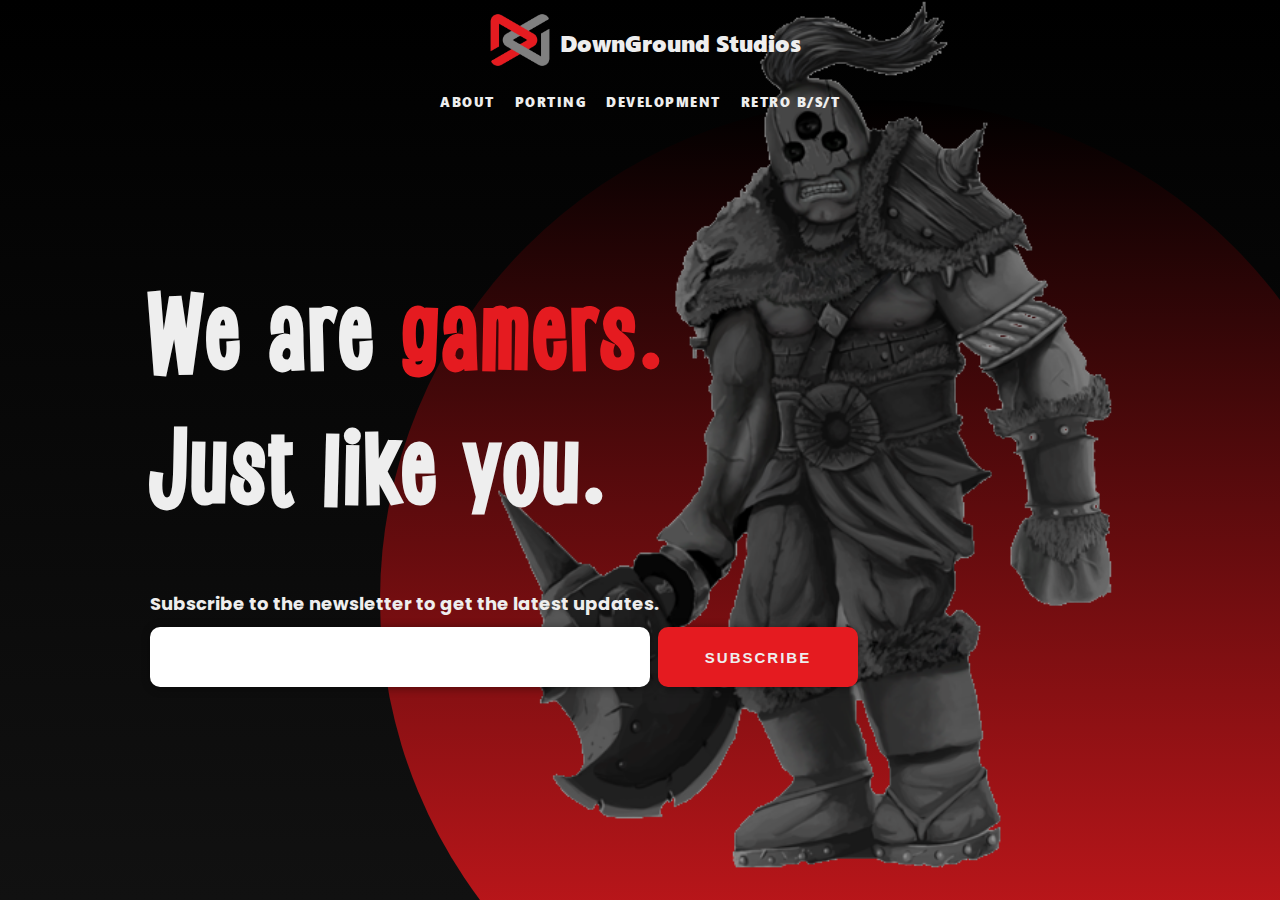
<file: index.html>
<!DOCTYPE html>
<html lang="en">
  <head>
    <meta charset="UTF-8" />
    <meta http-equiv="X-UA-Compatible" content="IE=edge" />
    <meta name="viewport" content="width=device-width, initial-scale=1.0" />
    <title>DownGround Studios</title>
    <link rel="stylesheet" href="style.css" />
    <link rel="shortcut icon" href="./favicon.png" type="image/x-icon">
    <link
      rel="stylesheet"
      href="https://cdnjs.cloudflare.com/ajax/libs/font-awesome/5.14.0/css/all.min.css"
      integrity="sha512-1PKOgIY59xJ8Co8+NE6FZ+LOAZKjy+KY8iq0G4B3CyeY6wYHN3yt9PW0XpSriVlkMXe40PTKnXrLnZ9+fkDaog=="
      crossorigin="anonymous"
      referrerpolicy="no-referrer"
    />
  </head>
  <body>
    <section id="home">
      <div class="header">
        <div class="header_upper">
          <div class="logo">
            <a href="index.html">
              <img src="./images/dg-main.png" alt="" />
            </a>
            <h1>DownGround Studios</h1>
          </div>
        </div>
        <div class="header_lower">
          <ul>
            <li><a href="about.html">about</a></li>
            <li><a href="porting.html">porting</a></li>
            <li><a href="development.html">development</a></li>
            <li><a href="retro.html">retro b/s/t</a></li>
          </ul>
        </div>
      </div>

      <div class="content">
        <div class="content_left">
          <div class="heading">
            <h1>We are <span>gamers.</span></h1>
            <h1>Just like you.</h1>
          </div>
          <div class="newsletter">
            <h2>Subscribe to the newsletter to get the latest updates.</h2>
            <div class="input_wrapper">
              <input type="text" />
              <button class="submit">Subscribe</button>
            </div>
            <div class="social">
              <a href="https://www.instagram.com/downgroundstudios/"
                ><i class="fab fa-instagram-square"></i
              ></a>
              <a href="https://www.facebook.com/downgroundstudios"
                ><i class="fab fa-facebook-square"></i
              ></a>
              <a href="https://twitter.com/downgrounded"
                ><i class="fab fa-twitter-square"></i
              ></a>
            </div>
          </div>
        </div>

        <div class="content_right">
          <div class="circle"></div>
          <div class="character">
            <img src="./images/character4.png" alt="" />
          </div>
        </div>
      </div>
    </section>
  </body>
</html>
</file>
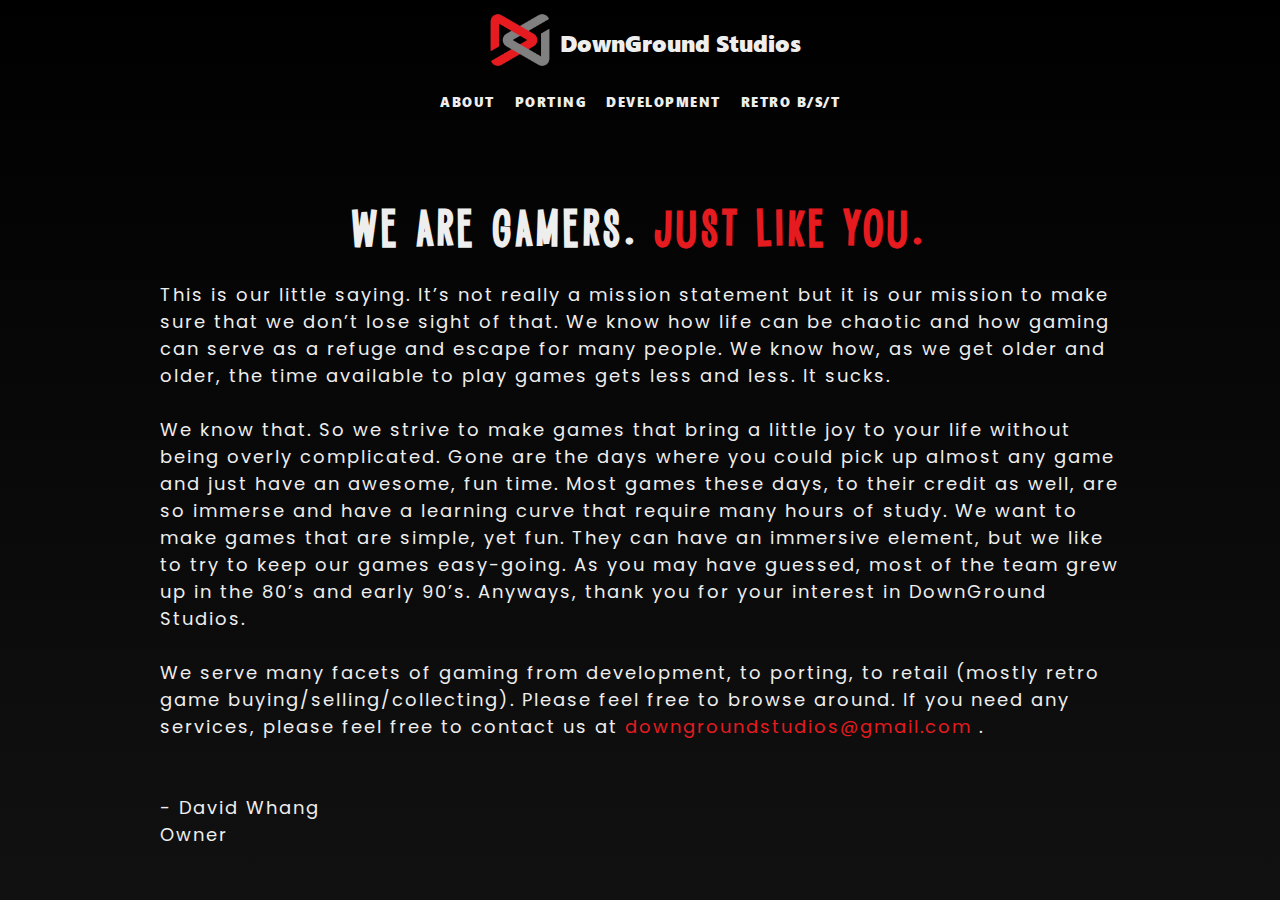
<file: about.html>
<!DOCTYPE html>
<html lang="en">
  <head>
    <meta charset="UTF-8" />
    <meta http-equiv="X-UA-Compatible" content="IE=edge" />
    <meta name="viewport" content="width=device-width, initial-scale=1.0" />
    <title>About</title>
    <link rel="stylesheet" href="style.css" />
    <link rel="shortcut icon" href="./favicon.png" type="image/x-icon">

  </head>
  <body>
    <section id="about">
      <div class="header">
        <div class="header_upper">
          <div class="logo">
            <a href="index.html">
              <img src="./images/dg-main.png" alt="" />
            </a>
            <h1>DownGround Studios</h1>
          </div>
        </div>
        <div class="header_lower">
          <ul>
            <li><a href="about.html">about</a></li>
            <li><a href="porting.html">porting</a></li>
            <li><a href="development.html">development</a></li>
            <li><a href="retro.html">retro b/s/t</a></li>
          </ul>
        </div>
      </div>
      <div class="about_content">
        <h1>We are gamers. <span>Just like you.</span></h1>
        <p>
          This is our little saying. It’s not really a mission statement but it
          is our mission to make sure that we don’t lose sight of that. We know
          how life can be chaotic and how gaming can serve as a refuge and
          escape for many people. We know how, as we get older and older, the
          time available to play games gets less and less. It sucks.<br /><br />
          We know that. So we strive to make games that bring a little joy to
          your life without being overly complicated. Gone are the days where
          you could pick up almost any game and just have an awesome, fun time.
          Most games these days, to their credit as well, are so immerse and
          have a learning curve that require many hours of study. We want to
          make games that are simple, yet fun. They can have an immersive
          element, but we like to try to keep our games easy-going. As you may
          have guessed, most of the team grew up in the 80’s and early 90’s.
          Anyways, thank you for your interest in DownGround Studios.<br /><br />
          We serve many facets of gaming from development, to porting, to retail
          (mostly retro game buying/selling/collecting). Please feel free to
          browse around. If you need any services, please feel free to contact
          us at
          <a href="" style="color: #e51b20; text-decoration: none">
            downgroundstudios@gmail.com</a
          >
          .<br /><br /><br />
          - David Whang <br />
          Owner
        </p>
      </div>
    </section>
  </body>
</html>
</file>
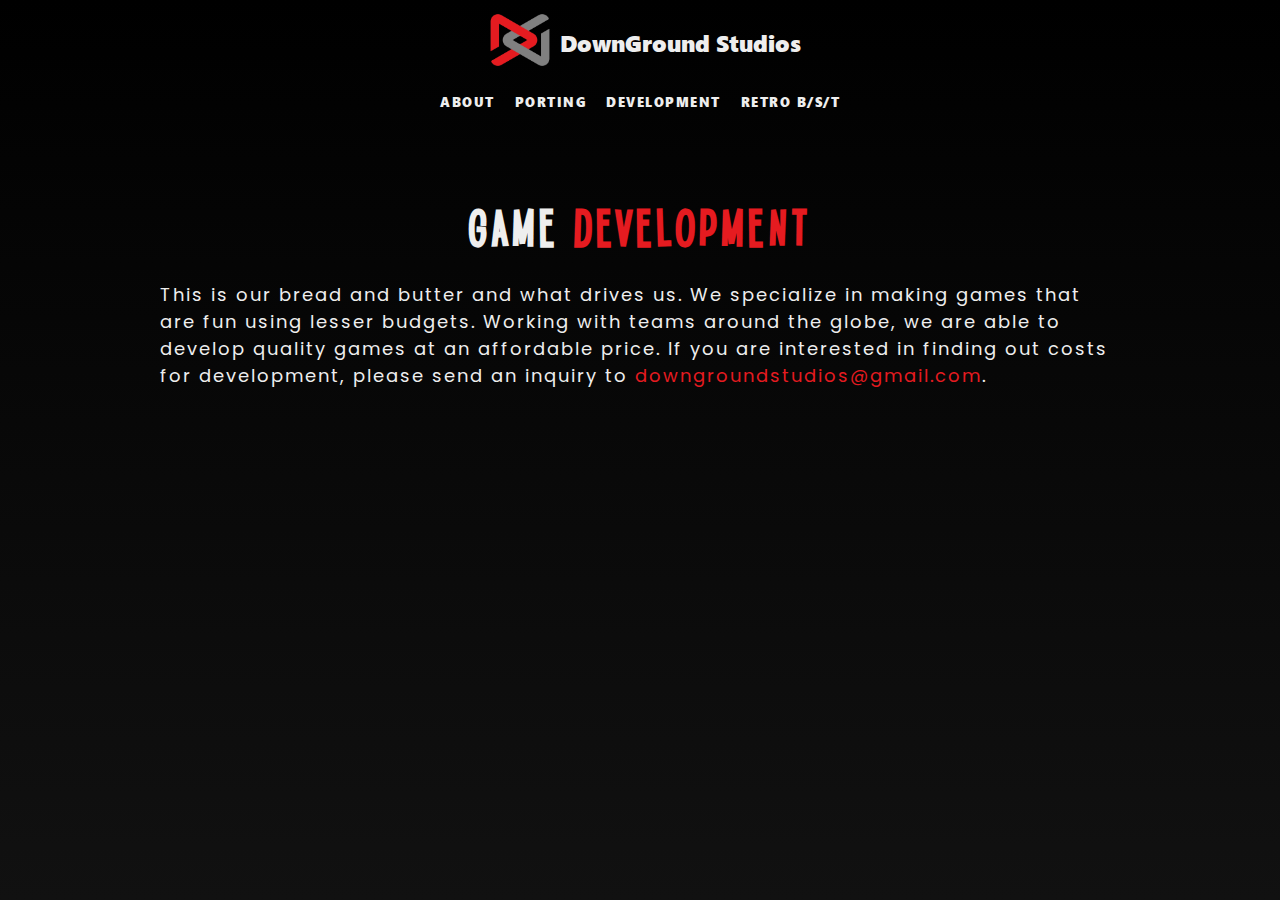
<file: development.html>
<!DOCTYPE html>
<html lang="en">
  <head>
    <meta charset="UTF-8" />
    <meta http-equiv="X-UA-Compatible" content="IE=edge" />
    <meta name="viewport" content="width=device-width, initial-scale=1.0" />
    <title>Developement</title>
    <link rel="stylesheet" href="style.css" />
    <link rel="shortcut icon" href="./favicon.png" type="image/x-icon">

  </head>
  <body>
    <section id="development">
      <div class="header">
        <div class="header_upper">
          <div class="logo">
            <a href="index.html">
              <img src="./images/dg-main.png" alt="" />
            </a>
            <h1>DownGround Studios</h1>
          </div>
        </div>
        <div class="header_lower">
          <ul>
            <li><a href="about.html">about</a></li>
            <li><a href="porting.html">porting</a></li>
            <li><a href="developement.html">development</a></li>
            <li><a href="retro.html">retro b/s/t</a></li>
          </ul>
        </div>
      </div>
      <div class="development_content">
        <h1>Game <span>Development</span></h1>
        <p>
          This is our bread and butter and what drives us. We specialize in
          making games that are fun using lesser budgets. Working with teams
          around the globe, we are able to develop quality games at an
          affordable price. If you are interested in finding out costs for
          development, please send an inquiry to
          <a href="" style="color: #e51b20; text-decoration: none"
            >downgroundstudios@gmail.com</a
          >.
        </p>
      </div>
    </section>
  </body>
</html>
</file>
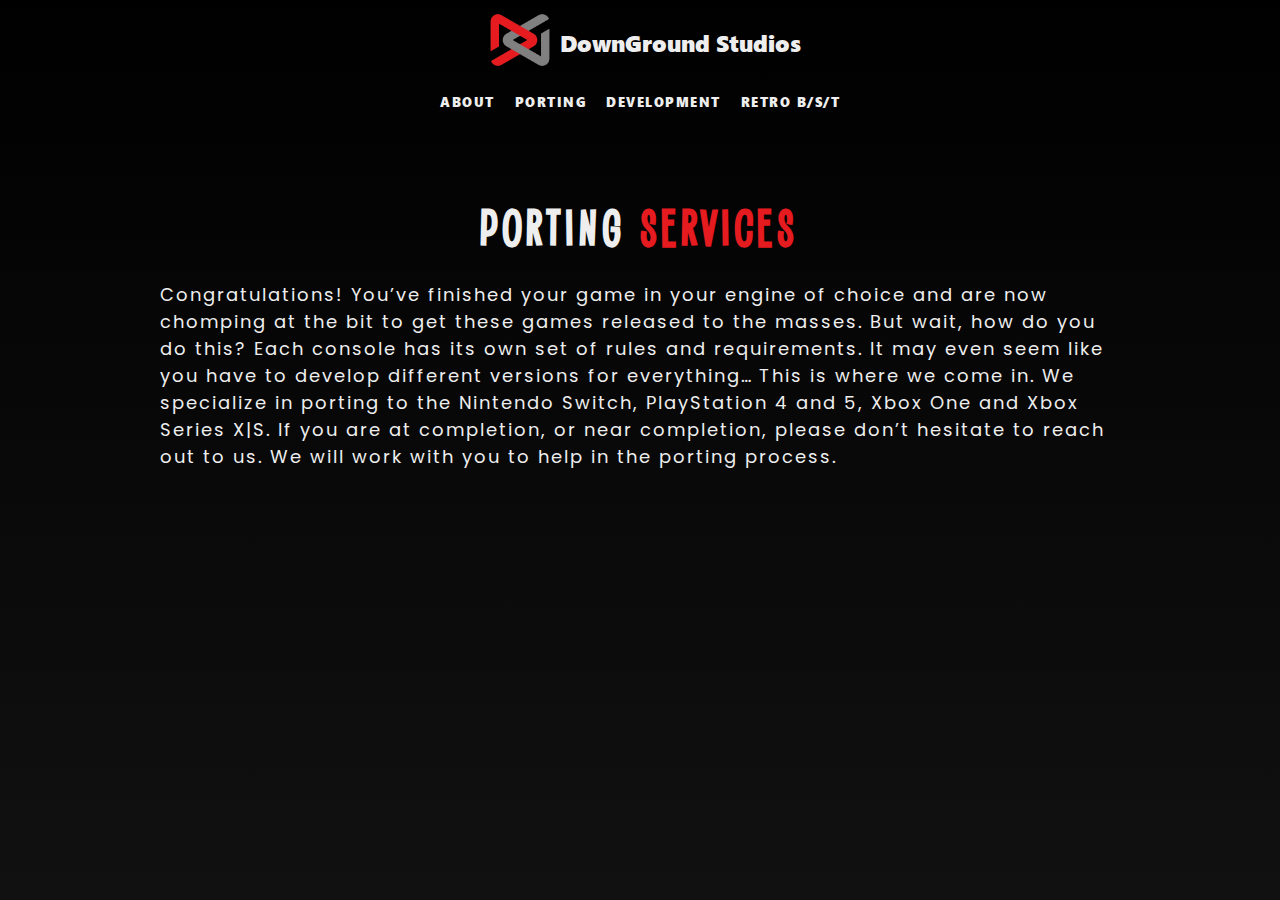
<file: porting.html>
<!DOCTYPE html>
<html lang="en">
  <head>
    <meta charset="UTF-8" />
    <meta http-equiv="X-UA-Compatible" content="IE=edge" />
    <meta name="viewport" content="width=device-width, initial-scale=1.0" />
    <title>Porting</title>
    <link rel="stylesheet" href="style.css" />
    <link rel="shortcut icon" href="./favicon.png" type="image/x-icon">

  </head>
  <body>
    <section id="porting">
      <div class="header">
        <div class="header_upper">
          <div class="logo">
            <a href="index.html">
              <img src="./images/dg-main.png" alt="" />
            </a>
            <h1>DownGround Studios</h1>
          </div>
        </div>
        <div class="header_lower">
          <ul>
            <li><a href="about.html">about</a></li>
            <li><a href="porting.html">porting</a></li>
            <li><a href="development.html">development</a></li>
            <li><a href="retro.html">retro b/s/t</a></li>
          </ul>
        </div>
      </div>
      <div class="porting_content">
        <h1>Porting <span>Services</span></h1>
        <p>
          Congratulations! You’ve finished your game in your engine of choice
          and are now chomping at the bit to get these games released to the
          masses. But wait, how do you do this? Each console has its own set of
          rules and requirements. It may even seem like you have to develop
          different versions for everything… This is where we come in. We
          specialize in porting to the Nintendo Switch, PlayStation 4 and 5,
          Xbox One and Xbox Series X|S. If you are at completion, or near
          completion, please don’t hesitate to reach out to us. We will work
          with you to help in the porting process.
        </p>
      </div>
    </section>
  </body>
</html>
</file>
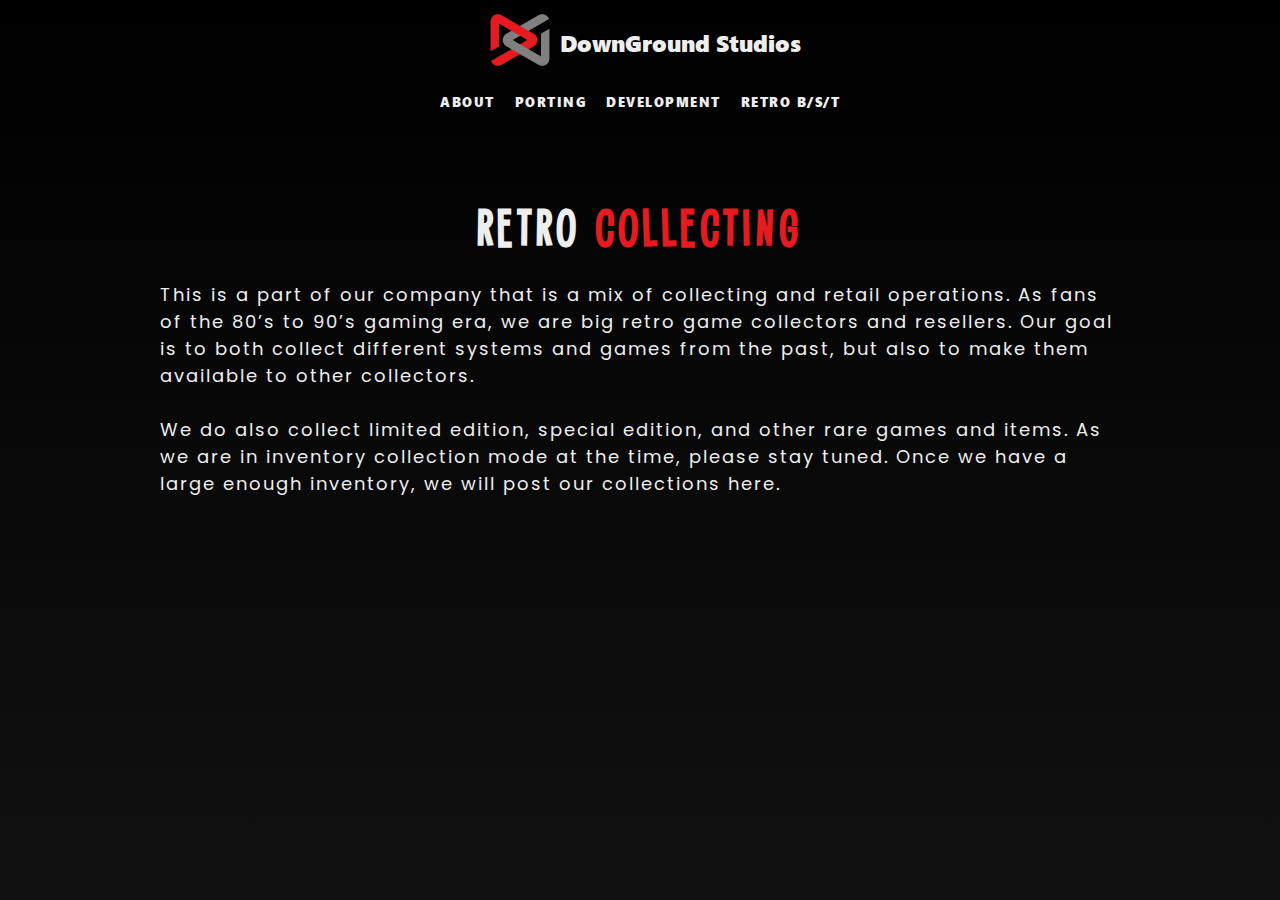
<file: retro.html>
<!DOCTYPE html>
<html lang="en">
  <head>
    <meta charset="UTF-8" />
    <meta http-equiv="X-UA-Compatible" content="IE=edge" />
    <meta name="viewport" content="width=device-width, initial-scale=1.0" />
    <title>Retro b/s/t</title>
    <link rel="stylesheet" href="style.css" />
    <link rel="shortcut icon" href="./favicon.png" type="image/x-icon">

  </head>
  <body>
    <section id="development">
      <div class="header">
        <div class="header_upper">
          <div class="logo">
            <a href="index.html">
              <img src="./images/dg-main.png" alt="" />
            </a>
            <h1>DownGround Studios</h1>
          </div>
        </div>
        <div class="header_lower">
          <ul>
            <li><a href="about.html">about</a></li>
            <li><a href="porting.html">porting</a></li>
            <li><a href="development.html">development</a></li>
            <li><a href="retro.html">retro b/s/t</a></li>
          </ul>
        </div>
      </div>
      <div class="retro_content">
        <h1>Retro <span>Collecting</span></h1>
        <p>
          This is a part of our company that is a mix of collecting and retail
          operations. As fans of the 80’s to 90’s gaming era, we are big retro
          game collectors and resellers. Our goal is to both collect different
          systems and games from the past, but also to make them available to
          other collectors.<br /><br />

          We do also collect limited edition, special edition, and other rare
          games and items. As we are in inventory collection mode at the time,
          please stay tuned. Once we have a large enough inventory, we will post
          our collections here.
        </p>
      </div>
    </section>
  </body>
</html>
</file>
<file: style.css>
@import url('https://fonts.googleapis.com/css2?family=Poppins:wght@300;500;700;900&display=swap');
* {
  margin: 0;
  padding: 0;
  box-sizing: border-box;
}
html {
  font-size: 62.5%;
  font-family: 'Poppins', sans-serif;
}

@font-face {
  font-family: 'saker-sans';
  src: url('./Fonts/SakerSansBold_PERSONAL_USE.ttf');
}
@font-face {
  font-family: 'SegoeUI';
  src: url('./Fonts/segoeUI.ttf');
}

body {
  width: 100%;
}
#home {
  height: 100vh;
  width: 100%;
  background: linear-gradient(to bottom, #000, #111);
  overflow: hidden;
}
.header {
  height: 120px;
  width: 100%;
  z-index: 100;
  position: relative;
}

.header_upper {
  height: 70%;
}

.logo {
  height: 100%;
  width: 100%;
  justify-content: center;
  display: flex;
  align-items: center;
}
.logo img {
  height: 80px;
}
.logo h1 {
  font-size: 2.3rem;
  color: #eee;
  font-family: segoeUI;
}

.header_lower {
  display: flex;
  width: 100%;
  height: 30%;
  /* background: #E51B20; */
  display: flex;
  justify-content: center;
  align-items: center;
}

.header_lower ul {
  display: flex;
}
.header_lower ul > * {
  margin: 0 1rem;
}
.header_lower ul li {
  list-style: none;
}
.header_lower ul li a {
  text-decoration: none;
  text-transform: uppercase;
  color: #eee;
  font-weight: bold;
  font-size: 1.3rem;
  letter-spacing: 1.5px;
  font-family: segoeUI, poppins;
}
.header_lower ul li a:hover {
  color: #e51b20;
}
.content {
  width: 100%;
  height: calc(100vh - 120px);
  /* background: #777; */
  display: flex;
  position: relative;
}
.content_left {
  z-index: 50;
}
.heading {
  margin-left: 15rem;
  padding-top: 15rem;
}
.heading h1 {
  color: #eee;
  font-size: 9rem;
  font-weight: 700;
  font-family: saker-sans, poppins;
  letter-spacing: 6px;
}
.newsletter {
  margin-left: 15rem;
  margin-top: 5rem;
}
.newsletter h2 {
  color: #eee;
  font-size: 1.8rem;
  margin-bottom: 1rem;
}

.newsletter input {
  width: 50rem;
  height: 6rem;
  border: none;
  outline: none;
  border-radius: 1rem;
  padding: 0 1rem;
  font-size: 1.8rem;
  box-shadow: 1px 1px 10px rgba(0, 0, 0, 0.425);
}
.submit {
  height: 6rem;
  width: 20rem;
  font-size: 1.5rem;
  text-transform: uppercase;
  color: #eee;
  background-color: #e51b20;
  border: none;
  outline: none;
  border-radius: 1rem;
  margin-left: 0.5rem;
  font-weight: 900;
  letter-spacing: 2px;
  box-shadow: 1px 1px 10px rgba(0, 0, 0, 0.425);
  cursor: pointer;
}
.submit a{
  text-decoration: none;
  color: #eee;
}
.submit:hover {
  background: #c91a1d;
}

.character {
  position: absolute;
  top: -18rem;
  right: 10rem;
  height: 100vh;
  transform: scale(1.15);
}

.character img {
  height: 100%;
}
.circle {
  height: 100rem;
  width: 100rem;
  background: linear-gradient(#000, #e51b20);
  border-radius: 500px;
  position: absolute;
  right: -10rem;
  bottom: -20rem;
}

.social {
  width: 20rem;
  height: 5rem;
  display: flex;
  justify-content: space-around;
  align-items: center;
  margin-top: 1rem;
}
.social a {
  color: #eee;
  font-size: 3.8rem;
}
.social a:hover {
  color: #c91a1d;
}
span {
  color: #e51b20;
}
/* *******about porting****** */

#about,
#porting,
#development {
  min-height: 100vh;
  width: 100%;
  background: linear-gradient(to bottom, #000, #111);
  /* overflow: hidden; */
}
.about_content,
.porting_content,
.development_content,
.retro_content {
  max-width: 100rem;
  margin: 0 auto;
  padding: 2rem;
}
.about_content h1,
.porting_content h1,
.development_content h1,
.retro_content h1 {
  color: #eee;
  font-weight: bold;
  font-size: 4rem;
  text-align: center;
  margin-top: 6rem;
  text-transform: uppercase;
  letter-spacing: 2px;
  font-family: saker-sans;
  letter-spacing: 6px;
}
.about_content p,
.porting_content p,
.development_content p,
.retro_content p {
  color: #eee;
  font-size: 1.8rem;
  margin-top: 2rem;
  letter-spacing: 2px;
}

@media (max-width: 460px) {
  .header_lower ul li a {
    font-size: 1.1rem;
  }
  .header_lower ul > * {
    margin: 0 0.5rem;
  }
}
@media (max-width: 1030px) {
  .content_left {
    width: 100%;
  }
  .heading {
    margin: 0 auto;
    text-align: center;
    padding-top: 6rem;
  }
  .newsletter {
    width: 100%;
    display: flex;
    flex-direction: column;
    align-items: center;
    justify-content: center;
    margin-top: 5rem;
    margin-left: 0;
  }
  .newsletter h1 {
    text-align: center;
  }
}

@media (max-width: 745px) {
  html {
    font-size: 55%;
  }
  .input_wrapper {
    display: flex;
    flex-direction: column;
  }
  .newsletter input {
    width: 35rem;
    margin-bottom: 1rem;
  }
  .heading h1 {
    font-size: 5rem;
  }
  .newsletter {
    text-align: center;
  }
  .character {
    right: -3rem;
    top: -14rem;
  }
  .social {
    margin-top: 10rem;
  }
}
</file>
